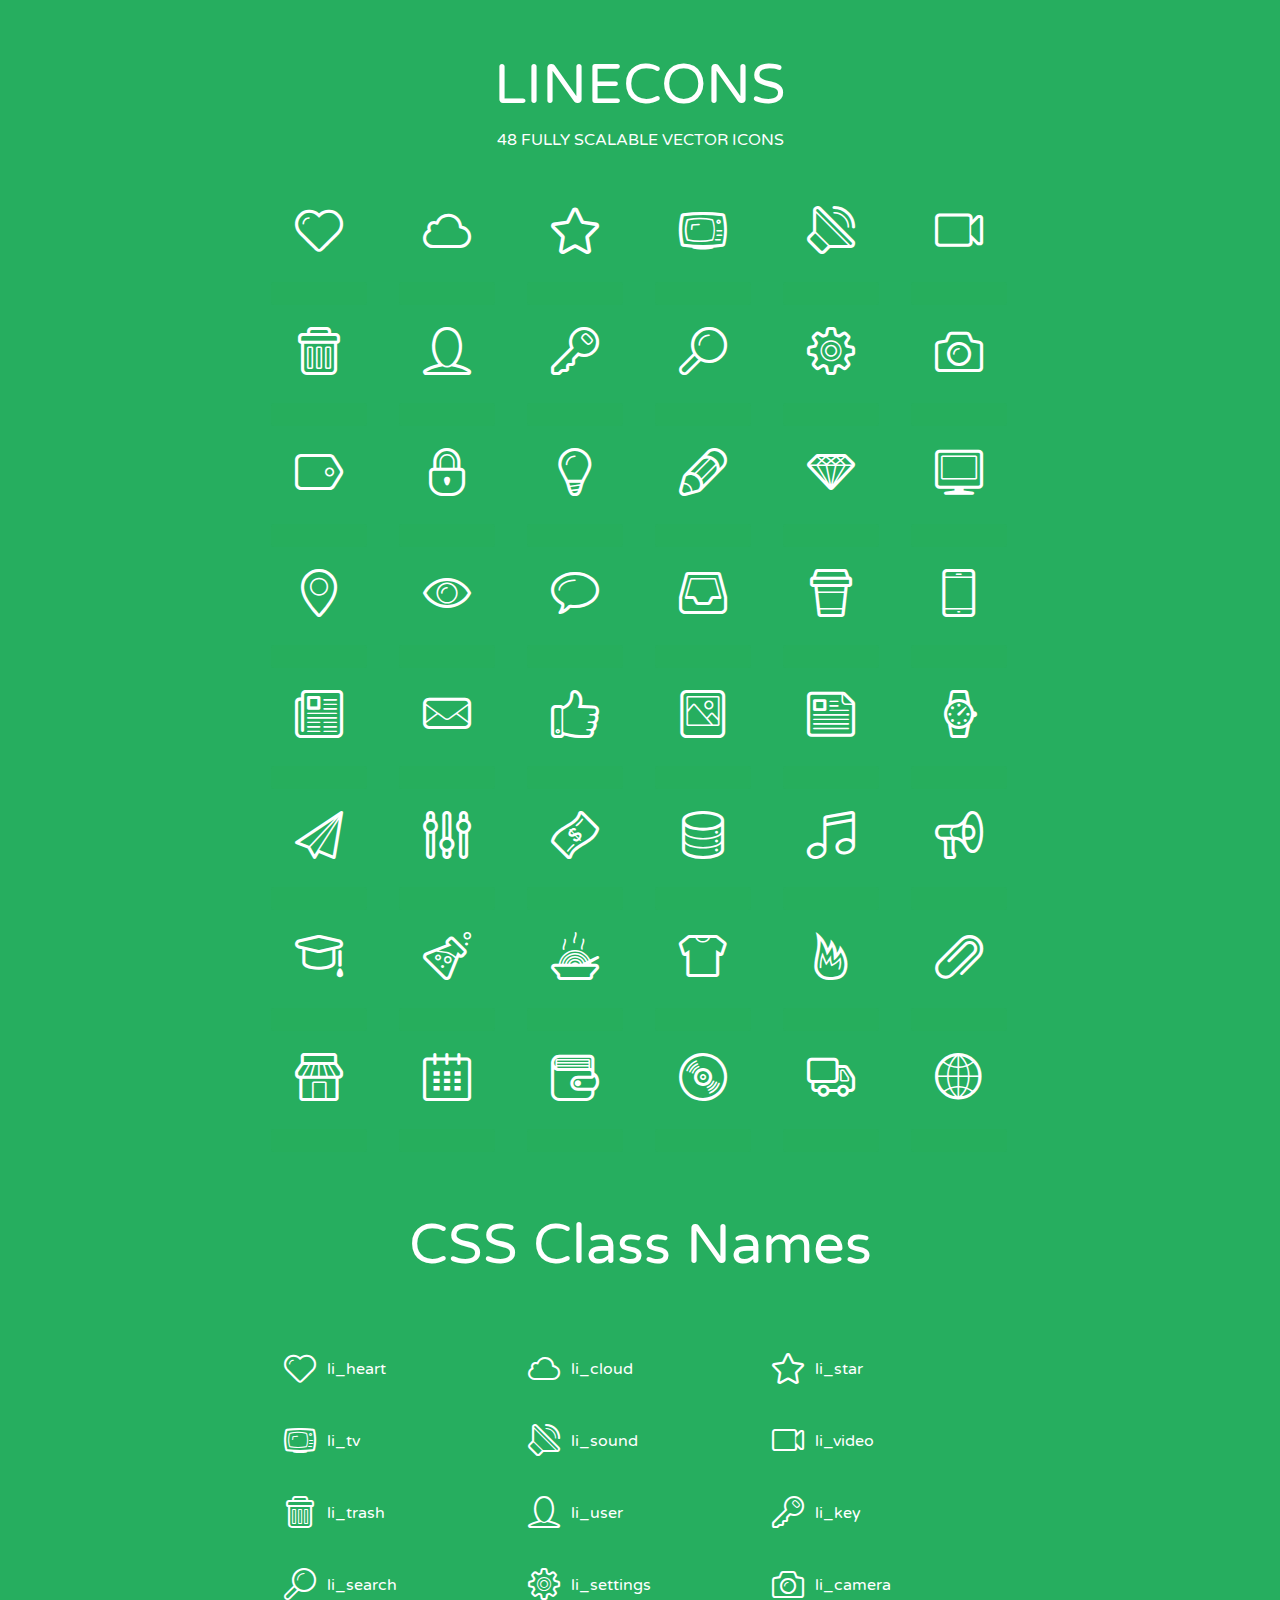
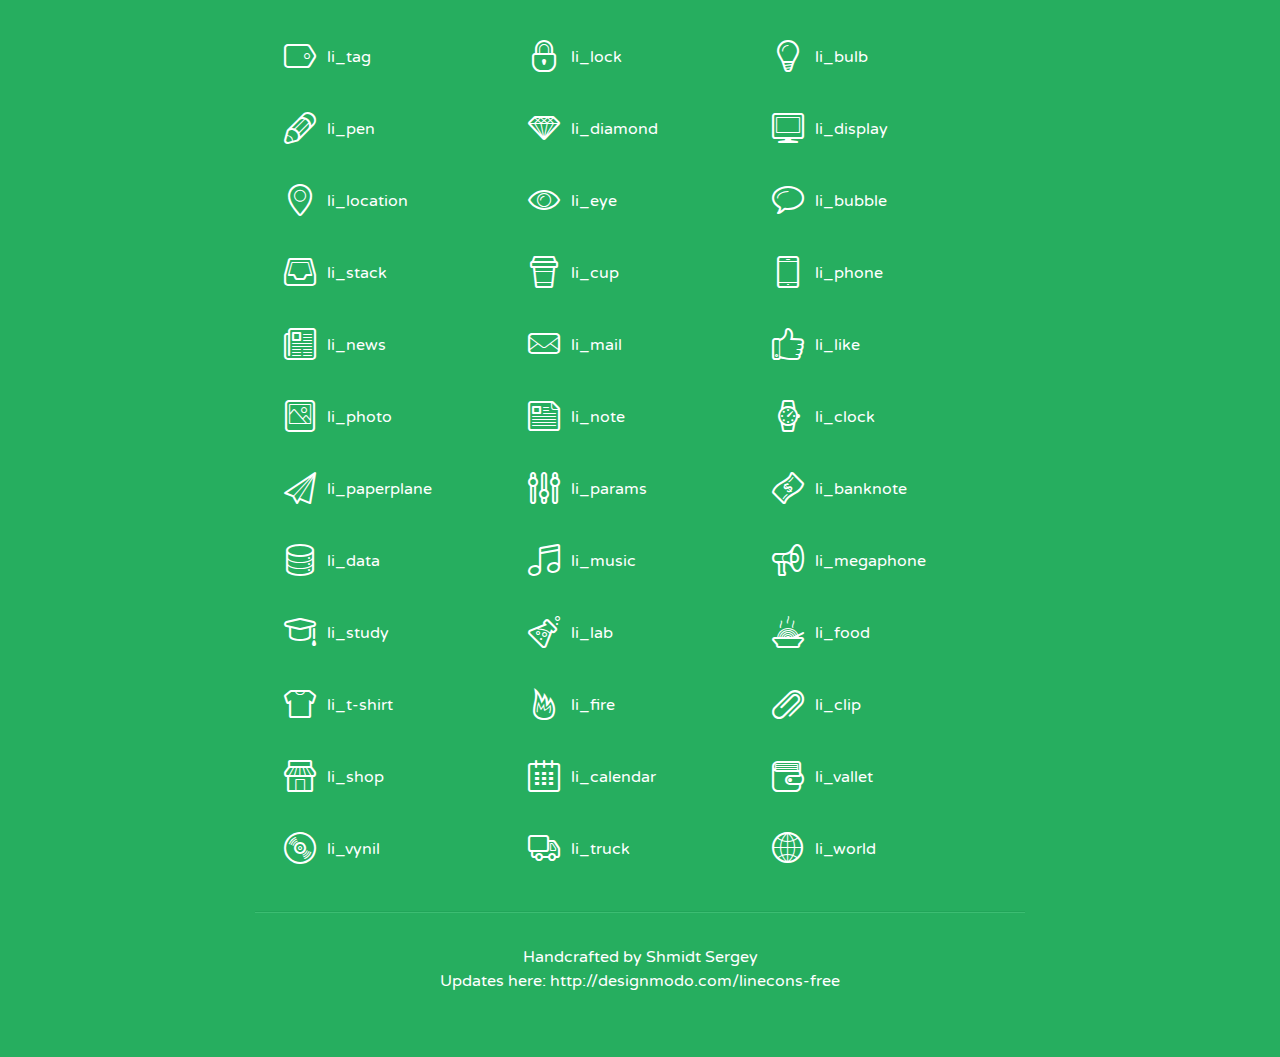
<file: swtransito/swtransito/Admin/Theme/assets/lineicons/index.html>
<!doctype html>
<html>
<head>
<title>LINECONS - 48 Fully Scalable Vector Icons</title>
<link rel="stylesheet" href="style.css" />
<link href='http://fonts.googleapis.com/css?family=Varela+Round' rel='stylesheet' type='text/css'>
<!--[if lte IE 7]><script src="lte-ie7.js"></script><![endif]-->

<!-- 

Thanks http://icomoon.io/app/ for amazing service!

-->


<style>
	section, header, footer {display: block;}
	body {
		font-family: 'Varela Round', sans-serif;
		color: #333333;
		line-height: 1.5;
		font-size: 16px;
		background:#26ae5f;
		color:white;
		-moz-text-shadow: 0 1px 1px rgba(0, 0, 0, 0.21);
		-webkit-text-shadow: 0 1px 1px rgba(0, 0, 0, 0.21);
	}
	* {
		-moz-box-sizing: border-box;
		-webkit-box-sizing: border-box;
		box-sizing: border-box;
		margin: 0;
		padding: 0;
	}
	.glyph {
		float: left;
		text-align: center;
		padding: .5em;
		margin: 0 .5em;
		width: 7em;
		border-radius: .375em;
		top:0;
		position:relative;
		-webkit-transition:0.2s ease-in;
		-o-transition:0.2s ease-in;
		-moz-transition:0.2s ease-in;
		-ie-transition:0.2s ease-in;
		transition:0.2s ease-in;
	}
	.glyph input {
		width: 100%;
		text-align: center;
		font-family: consolas, monospace;
		border-radius:3px;
		border:none;
		padding:4px;
		background:#26AE5C;
		color:#26AE5C;
		-webkit-transition:0.2s ease-in;
		-o-transition:0.2s ease-in;
		-moz-transition:0.2s ease-in;
		-ie-transition:0.2s ease-in;
		transition:0.2s ease-in;
	}
	.glyph:hover input {
		background:#26ae5f;
		padding:4px;
		color:#ffffff;
	}
	.glyph:hover {
		-webkit-transition: all 0.5s ease-out;
		background:#222821;
		color:#fff;
		text-shadow: none;
		-moz-text-shadow: none;
		-webkit-text-shadow: none;
		top:-5px;
		position:relative;
	}
	.glyph input, .mtm {
		margin-top: .75em;
	}
	.w-main {
		width: 770px;
		text-align:center;
	}
	.centered {
		margin-left: auto;
		margin-right: auto;
	}
	.fs1 {
		font-size: 3em;
	}
	header {
		margin: 2em 0;
		padding-bottom: .5em;
	}
	header h1 {
		font-size: 3.5em;
		font-weight: normal;
	}
	.clearfix:before, .clearfix:after { content: ""; display: table; }
	.clearfix:after, .clear { clear: both; }
	footer {
		margin: 2em 0;
		padding: 2em 0;
		border-top: 1px solid rgb(60, 189, 114);
		box-shadow: 0 -1px rgb(33, 165, 89);
	}
	a, a:visited {
		color: #ffffff; text-decoration:none;
	}
	a:hover, a:focus {color: #222821; text-decoration:none;}
	.box1 {
		display: inline-block;
		width: 14em;
		padding: .25em .5em;
		margin: .5em 1em .5em 0;
		text-align:left;
		
	}
	.box1 span { 
		font-size:2em;
		position: relative;
		top: 0.25em;
		margin-right: 0.1em;
	}
</style>
</head>
<body>
	<div class="w-main centered">
	<section class="mtm clearfix" id="glyphs">
	<header>
		<h1>LINECONS</h1>
		<p>48 FULLY SCALABLE VECTOR ICONS</p>
	</header>
	<div class="glyph">
		<div class="fs1" aria-hidden="true" data-icon="&#xe000;"></div>
		<input type="text" readonly="readonly" value="&amp;#xe000;" />
	</div>
	<div class="glyph">
		<div class="fs1" aria-hidden="true" data-icon="&#xe001;"></div>
		<input type="text" readonly="readonly" value="&amp;#xe001;" />
	</div>
	<div class="glyph">
		<div class="fs1" aria-hidden="true" data-icon="&#xe002;"></div>
		<input type="text" readonly="readonly" value="&amp;#xe002;" />
	</div>
	<div class="glyph">
		<div class="fs1" aria-hidden="true" data-icon="&#xe003;"></div>
		<input type="text" readonly="readonly" value="&amp;#xe003;" />
	</div>
	<div class="glyph">
		<div class="fs1" aria-hidden="true" data-icon="&#xe004;"></div>
		<input type="text" readonly="readonly" value="&amp;#xe004;" />
	</div>
	<div class="glyph">
		<div class="fs1" aria-hidden="true" data-icon="&#xe005;"></div>
		<input type="text" readonly="readonly" value="&amp;#xe005;" />
	</div>
	<div class="glyph">
		<div class="fs1" aria-hidden="true" data-icon="&#xe006;"></div>
		<input type="text" readonly="readonly" value="&amp;#xe006;" />
	</div>
	<div class="glyph">
		<div class="fs1" aria-hidden="true" data-icon="&#xe007;"></div>
		<input type="text" readonly="readonly" value="&amp;#xe007;" />
	</div>
	<div class="glyph">
		<div class="fs1" aria-hidden="true" data-icon="&#xe008;"></div>
		<input type="text" readonly="readonly" value="&amp;#xe008;" />
	</div>
	<div class="glyph">
		<div class="fs1" aria-hidden="true" data-icon="&#xe009;"></div>
		<input type="text" readonly="readonly" value="&amp;#xe009;" />
	</div>
	<div class="glyph">
		<div class="fs1" aria-hidden="true" data-icon="&#xe00a;"></div>
		<input type="text" readonly="readonly" value="&amp;#xe00a;" />
	</div>
	<div class="glyph">
		<div class="fs1" aria-hidden="true" data-icon="&#xe00b;"></div>
		<input type="text" readonly="readonly" value="&amp;#xe00b;" />
	</div>
	<div class="glyph">
		<div class="fs1" aria-hidden="true" data-icon="&#xe00c;"></div>
		<input type="text" readonly="readonly" value="&amp;#xe00c;" />
	</div>
	<div class="glyph">
		<div class="fs1" aria-hidden="true" data-icon="&#xe00d;"></div>
		<input type="text" readonly="readonly" value="&amp;#xe00d;" />
	</div>
	<div class="glyph">
		<div class="fs1" aria-hidden="true" data-icon="&#xe00e;"></div>
		<input type="text" readonly="readonly" value="&amp;#xe00e;" />
	</div>
	<div class="glyph">
		<div class="fs1" aria-hidden="true" data-icon="&#xe00f;"></div>
		<input type="text" readonly="readonly" value="&amp;#xe00f;" />
	</div>
	<div class="glyph">
		<div class="fs1" aria-hidden="true" data-icon="&#xe010;"></div>
		<input type="text" readonly="readonly" value="&amp;#xe010;" />
	</div>
	<div class="glyph">
		<div class="fs1" aria-hidden="true" data-icon="&#xe011;"></div>
		<input type="text" readonly="readonly" value="&amp;#xe011;" />
	</div>
	<div class="glyph">
		<div class="fs1" aria-hidden="true" data-icon="&#xe012;"></div>
		<input type="text" readonly="readonly" value="&amp;#xe012;" />
	</div>
	<div class="glyph">
		<div class="fs1" aria-hidden="true" data-icon="&#xe013;"></div>
		<input type="text" readonly="readonly" value="&amp;#xe013;" />
	</div>
	<div class="glyph">
		<div class="fs1" aria-hidden="true" data-icon="&#xe014;"></div>
		<input type="text" readonly="readonly" value="&amp;#xe014;" />
	</div>
	<div class="glyph">
		<div class="fs1" aria-hidden="true" data-icon="&#xe015;"></div>
		<input type="text" readonly="readonly" value="&amp;#xe015;" />
	</div>
	<div class="glyph">
		<div class="fs1" aria-hidden="true" data-icon="&#xe016;"></div>
		<input type="text" readonly="readonly" value="&amp;#xe016;" />
	</div>
	<div class="glyph">
		<div class="fs1" aria-hidden="true" data-icon="&#xe017;"></div>
		<input type="text" readonly="readonly" value="&amp;#xe017;" />
	</div>
	<div class="glyph">
		<div class="fs1" aria-hidden="true" data-icon="&#xe018;"></div>
		<input type="text" readonly="readonly" value="&amp;#xe018;" />
	</div>
	<div class="glyph">
		<div class="fs1" aria-hidden="true" data-icon="&#xe019;"></div>
		<input type="text" readonly="readonly" value="&amp;#xe019;" />
	</div>
	<div class="glyph">
		<div class="fs1" aria-hidden="true" data-icon="&#xe01a;"></div>
		<input type="text" readonly="readonly" value="&amp;#xe01a;" />
	</div>
	<div class="glyph">
		<div class="fs1" aria-hidden="true" data-icon="&#xe01b;"></div>
		<input type="text" readonly="readonly" value="&amp;#xe01b;" />
	</div>
	<div class="glyph">
		<div class="fs1" aria-hidden="true" data-icon="&#xe01c;"></div>
		<input type="text" readonly="readonly" value="&amp;#xe01c;" />
	</div>
	<div class="glyph">
		<div class="fs1" aria-hidden="true" data-icon="&#xe01d;"></div>
		<input type="text" readonly="readonly" value="&amp;#xe01d;" />
	</div>
	<div class="glyph">
		<div class="fs1" aria-hidden="true" data-icon="&#xe01e;"></div>
		<input type="text" readonly="readonly" value="&amp;#xe01e;" />
	</div>
	<div class="glyph">
		<div class="fs1" aria-hidden="true" data-icon="&#xe01f;"></div>
		<input type="text" readonly="readonly" value="&amp;#xe01f;" />
	</div>
	<div class="glyph">
		<div class="fs1" aria-hidden="true" data-icon="&#xe020;"></div>
		<input type="text" readonly="readonly" value="&amp;#xe020;" />
	</div>
	<div class="glyph">
		<div class="fs1" aria-hidden="true" data-icon="&#xe021;"></div>
		<input type="text" readonly="readonly" value="&amp;#xe021;" />
	</div>
	<div class="glyph">
		<div class="fs1" aria-hidden="true" data-icon="&#xe022;"></div>
		<input type="text" readonly="readonly" value="&amp;#xe022;" />
	</div>
	<div class="glyph">
		<div class="fs1" aria-hidden="true" data-icon="&#xe023;"></div>
		<input type="text" readonly="readonly" value="&amp;#xe023;" />
	</div>
	<div class="glyph">
		<div class="fs1" aria-hidden="true" data-icon="&#xe024;"></div>
		<input type="text" readonly="readonly" value="&amp;#xe024;" />
	</div>
	<div class="glyph">
		<div class="fs1" aria-hidden="true" data-icon="&#xe025;"></div>
		<input type="text" readonly="readonly" value="&amp;#xe025;" />
	</div>
	<div class="glyph">
		<div class="fs1" aria-hidden="true" data-icon="&#xe026;"></div>
		<input type="text" readonly="readonly" value="&amp;#xe026;" />
	</div>
	<div class="glyph">
		<div class="fs1" aria-hidden="true" data-icon="&#xe027;"></div>
		<input type="text" readonly="readonly" value="&amp;#xe027;" />
	</div>
	<div class="glyph">
		<div class="fs1" aria-hidden="true" data-icon="&#xe028;"></div>
		<input type="text" readonly="readonly" value="&amp;#xe028;" />
	</div>
	<div class="glyph">
		<div class="fs1" aria-hidden="true" data-icon="&#xe029;"></div>
		<input type="text" readonly="readonly" value="&amp;#xe029;" />
	</div>
	<div class="glyph">
		<div class="fs1" aria-hidden="true" data-icon="&#xe02a;"></div>
		<input type="text" readonly="readonly" value="&amp;#xe02a;" />
	</div>
	<div class="glyph">
		<div class="fs1" aria-hidden="true" data-icon="&#xe02b;"></div>
		<input type="text" readonly="readonly" value="&amp;#xe02b;" />
	</div>
	<div class="glyph">
		<div class="fs1" aria-hidden="true" data-icon="&#xe02c;"></div>
		<input type="text" readonly="readonly" value="&amp;#xe02c;" />
	</div>
	<div class="glyph">
		<div class="fs1" aria-hidden="true" data-icon="&#xe02d;"></div>
		<input type="text" readonly="readonly" value="&amp;#xe02d;" />
	</div>
	<div class="glyph">
		<div class="fs1" aria-hidden="true" data-icon="&#xe02e;"></div>
		<input type="text" readonly="readonly" value="&amp;#xe02e;" />
	</div>
	<div class="glyph">
		<div class="fs1" aria-hidden="true" data-icon="&#xe02f;"></div>
		<input type="text" readonly="readonly" value="&amp;#xe02f;" />
	</div>
	</section>
	<div class="clear"></div>
	<section class="mtm clearfix" id="glyphs">
	<header>
		<h1>CSS Class Names</h1>
	</header>
	<span class="box1">
		<span aria-hidden="true" class="li_heart"></span>
		&nbsp;li_heart
	</span>
	<span class="box1">
		<span aria-hidden="true" class="li_cloud"></span>
		&nbsp;li_cloud
	</span>
	<span class="box1">
		<span aria-hidden="true" class="li_star"></span>
		&nbsp;li_star
	</span>
	<span class="box1">
		<span aria-hidden="true" class="li_tv"></span>
		&nbsp;li_tv
	</span>
	<span class="box1">
		<span aria-hidden="true" class="li_sound"></span>
		&nbsp;li_sound
	</span>
	<span class="box1">
		<span aria-hidden="true" class="li_video"></span>
		&nbsp;li_video
	</span>
	<span class="box1">
		<span aria-hidden="true" class="li_trash"></span>
		&nbsp;li_trash
	</span>
	<span class="box1">
		<span aria-hidden="true" class="li_user"></span>
		&nbsp;li_user
	</span>
	<span class="box1">
		<span aria-hidden="true" class="li_key"></span>
		&nbsp;li_key
	</span>
	<span class="box1">
		<span aria-hidden="true" class="li_search"></span>
		&nbsp;li_search
	</span>
	<span class="box1">
		<span aria-hidden="true" class="li_settings"></span>
		&nbsp;li_settings
	</span>
	<span class="box1">
		<span aria-hidden="true" class="li_camera"></span>
		&nbsp;li_camera
	</span>
	<span class="box1">
		<span aria-hidden="true" class="li_tag"></span>
		&nbsp;li_tag
	</span>
	<span class="box1">
		<span aria-hidden="true" class="li_lock"></span>
		&nbsp;li_lock
	</span>
	<span class="box1">
		<span aria-hidden="true" class="li_bulb"></span>
		&nbsp;li_bulb
	</span>
	<span class="box1">
		<span aria-hidden="true" class="li_pen"></span>
		&nbsp;li_pen
	</span>
	<span class="box1">
		<span aria-hidden="true" class="li_diamond"></span>
		&nbsp;li_diamond
	</span>
	<span class="box1">
		<span aria-hidden="true" class="li_display"></span>
		&nbsp;li_display
	</span>
	<span class="box1">
		<span aria-hidden="true" class="li_location"></span>
		&nbsp;li_location
	</span>
	<span class="box1">
		<span aria-hidden="true" class="li_eye"></span>
		&nbsp;li_eye
	</span>
	<span class="box1">
		<span aria-hidden="true" class="li_bubble"></span>
		&nbsp;li_bubble
	</span>
	<span class="box1">
		<span aria-hidden="true" class="li_stack"></span>
		&nbsp;li_stack
	</span>
	<span class="box1">
		<span aria-hidden="true" class="li_cup"></span>
		&nbsp;li_cup
	</span>
	<span class="box1">
		<span aria-hidden="true" class="li_phone"></span>
		&nbsp;li_phone
	</span>
	<span class="box1">
		<span aria-hidden="true" class="li_news"></span>
		&nbsp;li_news
	</span>
	<span class="box1">
		<span aria-hidden="true" class="li_mail"></span>
		&nbsp;li_mail
	</span>
	<span class="box1">
		<span aria-hidden="true" class="li_like"></span>
		&nbsp;li_like
	</span>
	<span class="box1">
		<span aria-hidden="true" class="li_photo"></span>
		&nbsp;li_photo
	</span>
	<span class="box1">
		<span aria-hidden="true" class="li_note"></span>
		&nbsp;li_note
	</span>
	<span class="box1">
		<span aria-hidden="true" class="li_clock"></span>
		&nbsp;li_clock
	</span>
	<span class="box1">
		<span aria-hidden="true" class="li_paperplane"></span>
		&nbsp;li_paperplane
	</span>
	<span class="box1">
		<span aria-hidden="true" class="li_params"></span>
		&nbsp;li_params
	</span>
	<span class="box1">
		<span aria-hidden="true" class="li_banknote"></span>
		&nbsp;li_banknote
	</span>
	<span class="box1">
		<span aria-hidden="true" class="li_data"></span>
		&nbsp;li_data
	</span>
	<span class="box1">
		<span aria-hidden="true" class="li_music"></span>
		&nbsp;li_music
	</span>
	<span class="box1">
		<span aria-hidden="true" class="li_megaphone"></span>
		&nbsp;li_megaphone
	</span>
	<span class="box1">
		<span aria-hidden="true" class="li_study"></span>
		&nbsp;li_study
	</span>
	<span class="box1">
		<span aria-hidden="true" class="li_lab"></span>
		&nbsp;li_lab
	</span>
	<span class="box1">
		<span aria-hidden="true" class="li_food"></span>
		&nbsp;li_food
	</span>
	<span class="box1">
		<span aria-hidden="true" class="li_t-shirt"></span>
		&nbsp;li_t-shirt
	</span>
	<span class="box1">
		<span aria-hidden="true" class="li_fire"></span>
		&nbsp;li_fire
	</span>
	<span class="box1">
		<span aria-hidden="true" class="li_clip"></span>
		&nbsp;li_clip
	</span>
	<span class="box1">
		<span aria-hidden="true" class="li_shop"></span>
		&nbsp;li_shop
	</span>
	<span class="box1">
		<span aria-hidden="true" class="li_calendar"></span>
		&nbsp;li_calendar
	</span>
	<span class="box1">
		<span aria-hidden="true" class="li_vallet"></span>
		&nbsp;li_vallet
	</span>
	<span class="box1">
		<span aria-hidden="true" class="li_vynil"></span>
		&nbsp;li_vynil
	</span>
	<span class="box1">
		<span aria-hidden="true" class="li_truck"></span>
		&nbsp;li_truck
	</span>
	<span class="box1">
		<span aria-hidden="true" class="li_world"></span>
		&nbsp;li_world
	</span>
	</section>
	<footer>
		<p>Handcrafted by <a href="http://shmidt.in">Shmidt Sergey</a></p>
		<p>Updates here: <a href="http://designmodo.com/linecons-free">http://designmodo.com/linecons-free</a></p>
	</footer>
	</div>
	<script>
	document.getElementById("glyphs").addEventListener("click", function(e) {
		var target = e.target;
		if (target.tagName === "INPUT") {
			target.select();
		}
	});
	</script>
</body>
</html>
</file>
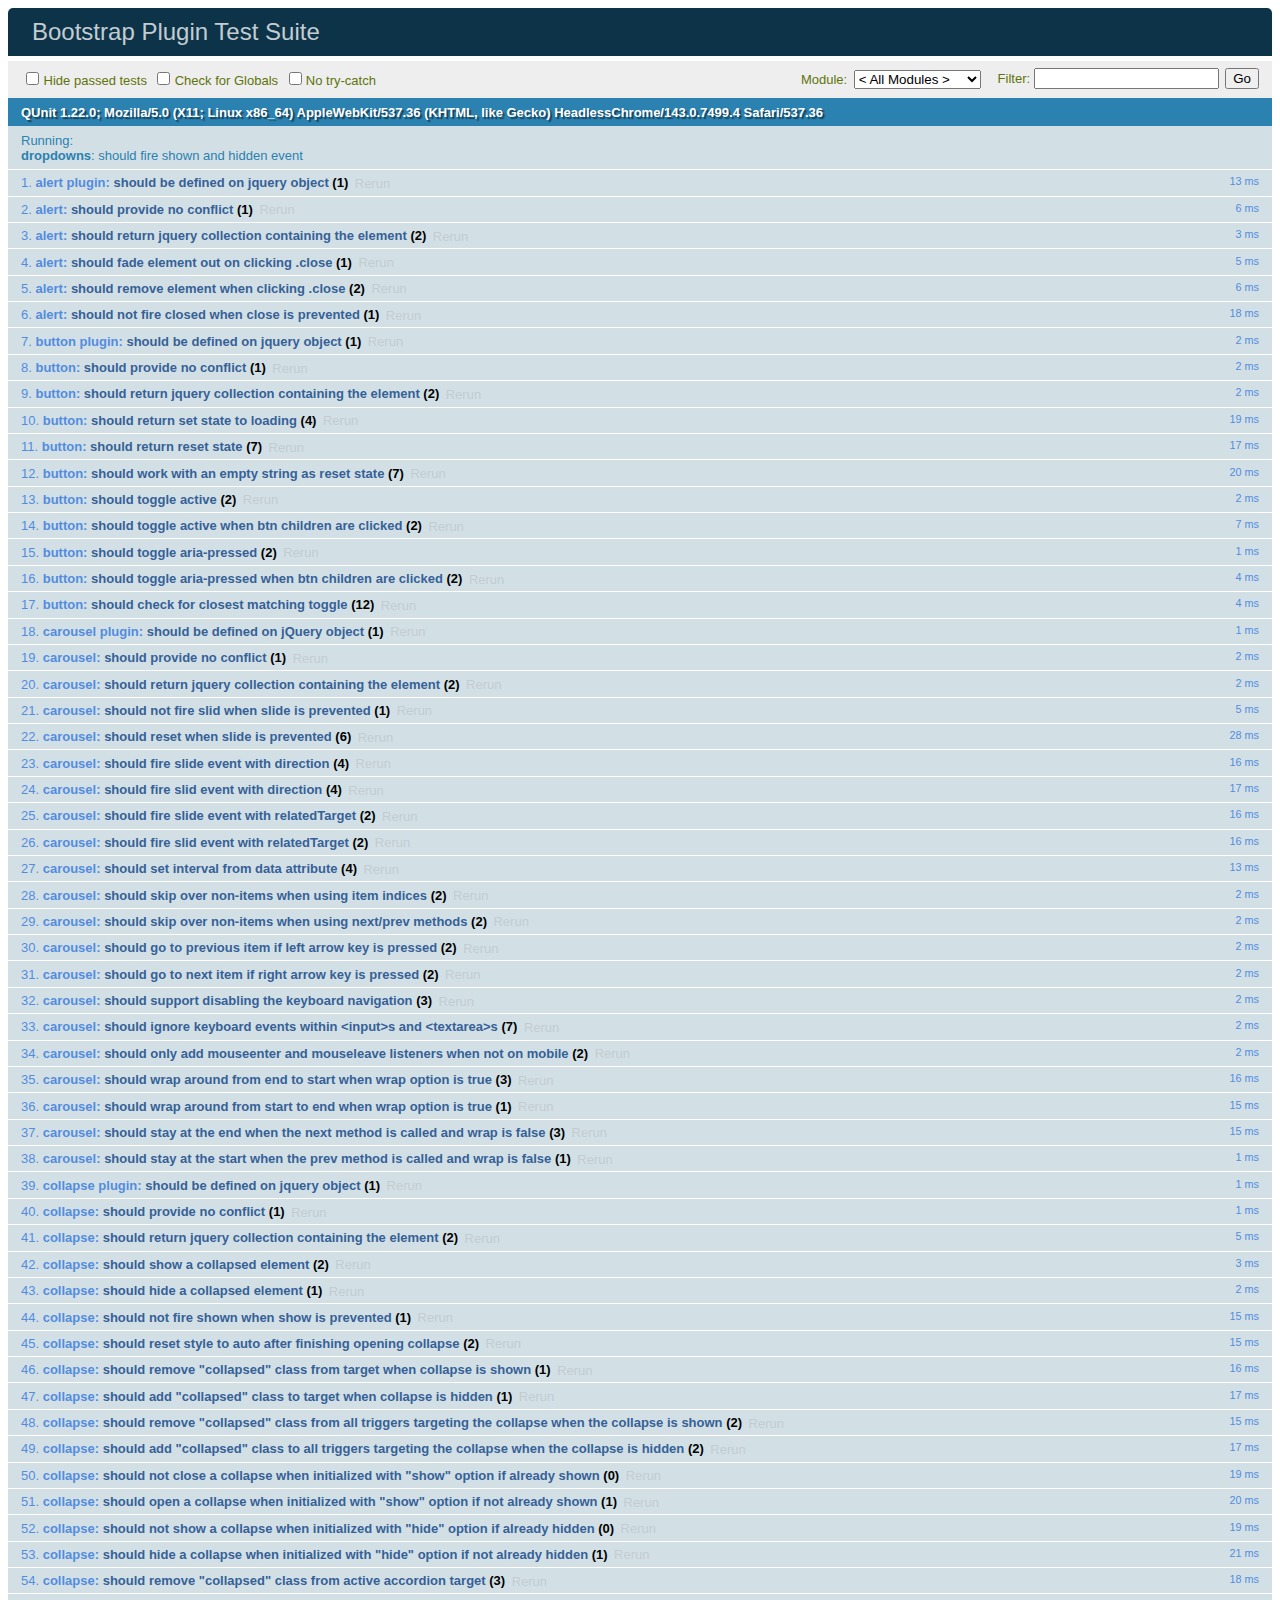
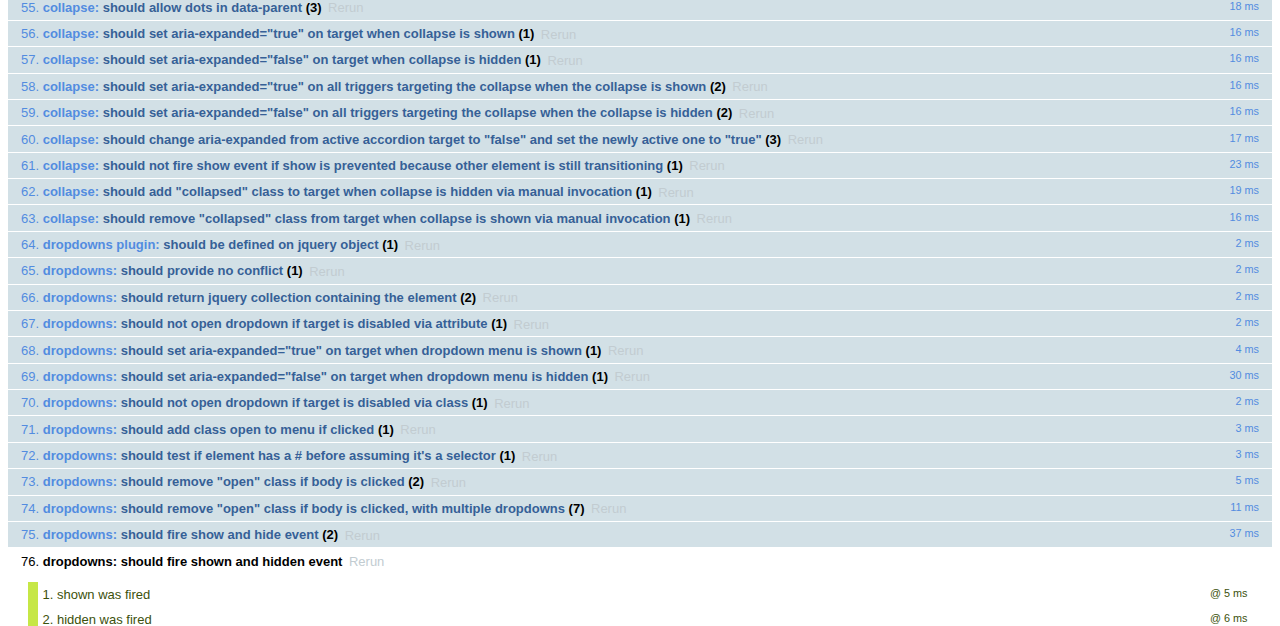
<file: swtransito/swtransito/carousel/bootstrap/js/tests/index.html>
<!DOCTYPE html>
<html>
  <head>
    <meta charset="utf-8">
    <title>Bootstrap Plugin Test Suite</title>
    <meta name="viewport" content="width=device-width, initial-scale=1">

    <!-- jQuery -->
    <script src="vendor/jquery.min.js"></script>
    <script>
      // Disable jQuery event aliases to ensure we don't accidentally use any of them
      (function () {
        var eventAliases = [
          'blur',
          'focus',
          'focusin',
          'focusout',
          'load',
          'resize',
          'scroll',
          'unload',
          'click',
          'dblclick',
          'mousedown',
          'mouseup',
          'mousemove',
          'mouseover',
          'mouseout',
          'mouseenter',
          'mouseleave',
          'change',
          'select',
          'submit',
          'keydown',
          'keypress',
          'keyup',
          'error',
          'contextmenu',
          'hover',
          'bind',
          'unbind',
          'delegate',
          'undelegate'
        ]
        for (var i = 0; i < eventAliases.length; i++) {
          var eventAlias = eventAliases[i]
          $.fn[eventAlias] = function () {
            throw new Error('Using the ".' + eventAlias + '()" method is not allowed, so that Bootstrap can be compatible with custom jQuery builds which exclude the "event aliases" module that defines said method. See https://github.com/twbs/bootstrap/blob/master/CONTRIBUTING.md#js')
          }
        }
      })()
    </script>

    <!-- QUnit -->
    <link rel="stylesheet" href="vendor/qunit.css" media="screen">
    <script src="vendor/qunit.js"></script>
    <script>
      // See https://github.com/axemclion/grunt-saucelabs#test-result-details-with-qunit
      var log = []
      // Require assert.expect in each test
      QUnit.config.requireExpects = true
      QUnit.done(function (testResults) {
        var tests = []
        for (var i = 0, len = log.length; i < len; i++) {
          var details = log[i]
          tests.push({
            name: details.name,
            result: details.result,
            expected: details.expected,
            actual: details.actual,
            source: details.source
          })
        }
        testResults.tests = tests

        window.global_test_results = testResults
      })

      QUnit.testStart(function (testDetails) {
        $(window).scrollTop(0)
        QUnit.log(function (details) {
          if (!details.result) {
            details.name = testDetails.name
            log.push(details)
          }
        })
      })

      // Cleanup
      QUnit.testDone(function () {
        $('#qunit-fixture').empty()
        $('#modal-test, .modal-backdrop').remove()
      })

      // Display fixture on-screen on iOS to avoid false positives
      if (/iPhone|iPad|iPod/.test(navigator.userAgent)) {
        QUnit.begin(function() {
          $('#qunit-fixture').css({ top: 0, left: 0 })
        })

        QUnit.done(function () {
          $('#qunit-fixture').css({ top: '', left: '' })
        })
      }

      // Disable deprecated global QUnit method aliases in preparation for QUnit v2
      (function () {
        var methodNames = [
          'async',
          'asyncTest',
          'deepEqual',
          'equal',
          'expect',
          'module',
          'notDeepEqual',
          'notEqual',
          'notPropEqual',
          'notStrictEqual',
          'ok',
          'propEqual',
          'push',
          'start',
          'stop',
          'strictEqual',
          'test',
          'throws'
        ];
        for (var i = 0; i < methodNames.length; i++) {
          var methodName = methodNames[i];
          window[methodName] = undefined;
        }
      })();
    </script>

    <!-- Plugin sources -->
    <script>$.support.transition = false</script>
    <script src="../../js/alert.js"></script>
    <script src="../../js/button.js"></script>
    <script src="../../js/carousel.js"></script>
    <script src="../../js/collapse.js"></script>
    <script src="../../js/dropdown.js"></script>
    <script src="../../js/modal.js"></script>
    <script src="../../js/scrollspy.js"></script>
    <script src="../../js/tab.js"></script>
    <script src="../../js/tooltip.js"></script>
    <script src="../../js/popover.js"></script>
    <script src="../../js/affix.js"></script>

    <!-- Unit tests -->
    <script src="unit/alert.js"></script>
    <script src="unit/button.js"></script>
    <script src="unit/carousel.js"></script>
    <script src="unit/collapse.js"></script>
    <script src="unit/dropdown.js"></script>
    <script src="unit/modal.js"></script>
    <script src="unit/scrollspy.js"></script>
    <script src="unit/tab.js"></script>
    <script src="unit/tooltip.js"></script>
    <script src="unit/popover.js"></script>
    <script src="unit/affix.js"></script>

  </head>
  <body>
    <div id="qunit-container">
      <div id="qunit"></div>
      <div id="qunit-fixture"></div>
    </div>
  </body>
</html>
</file>
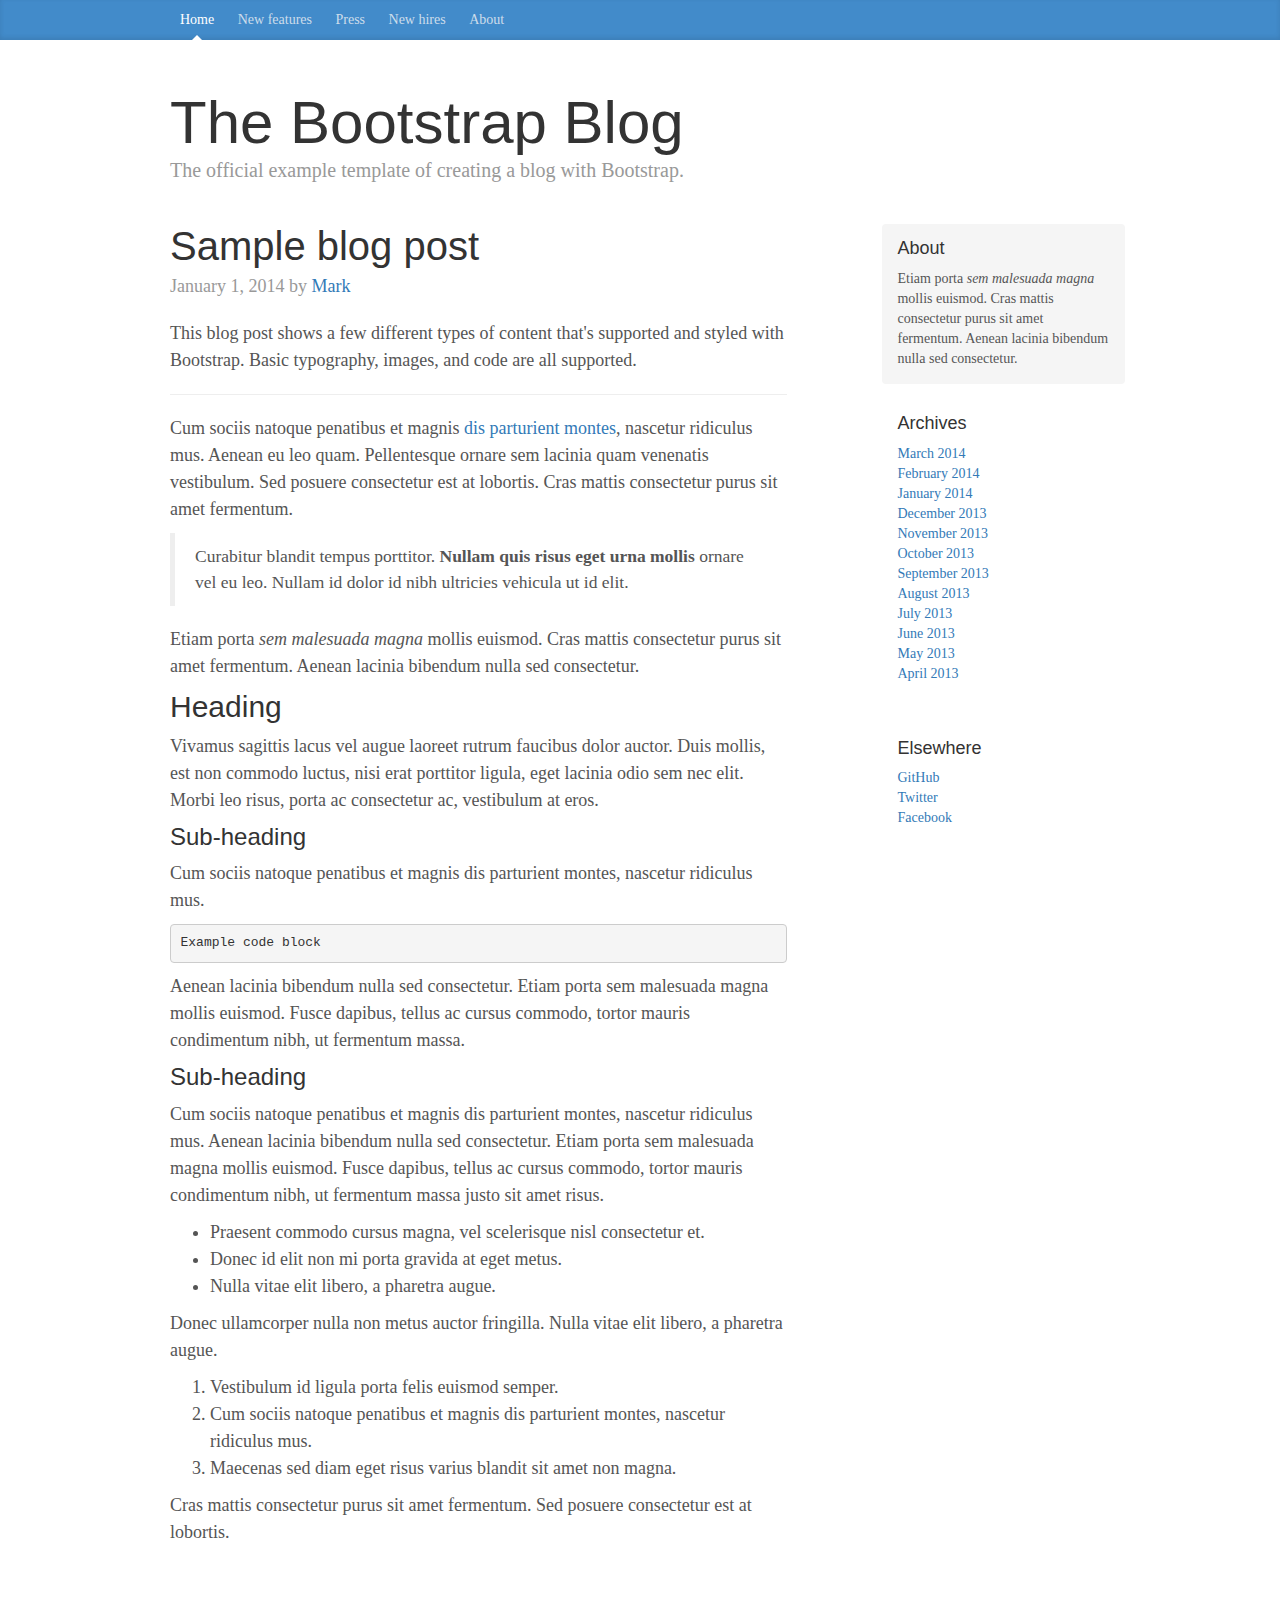
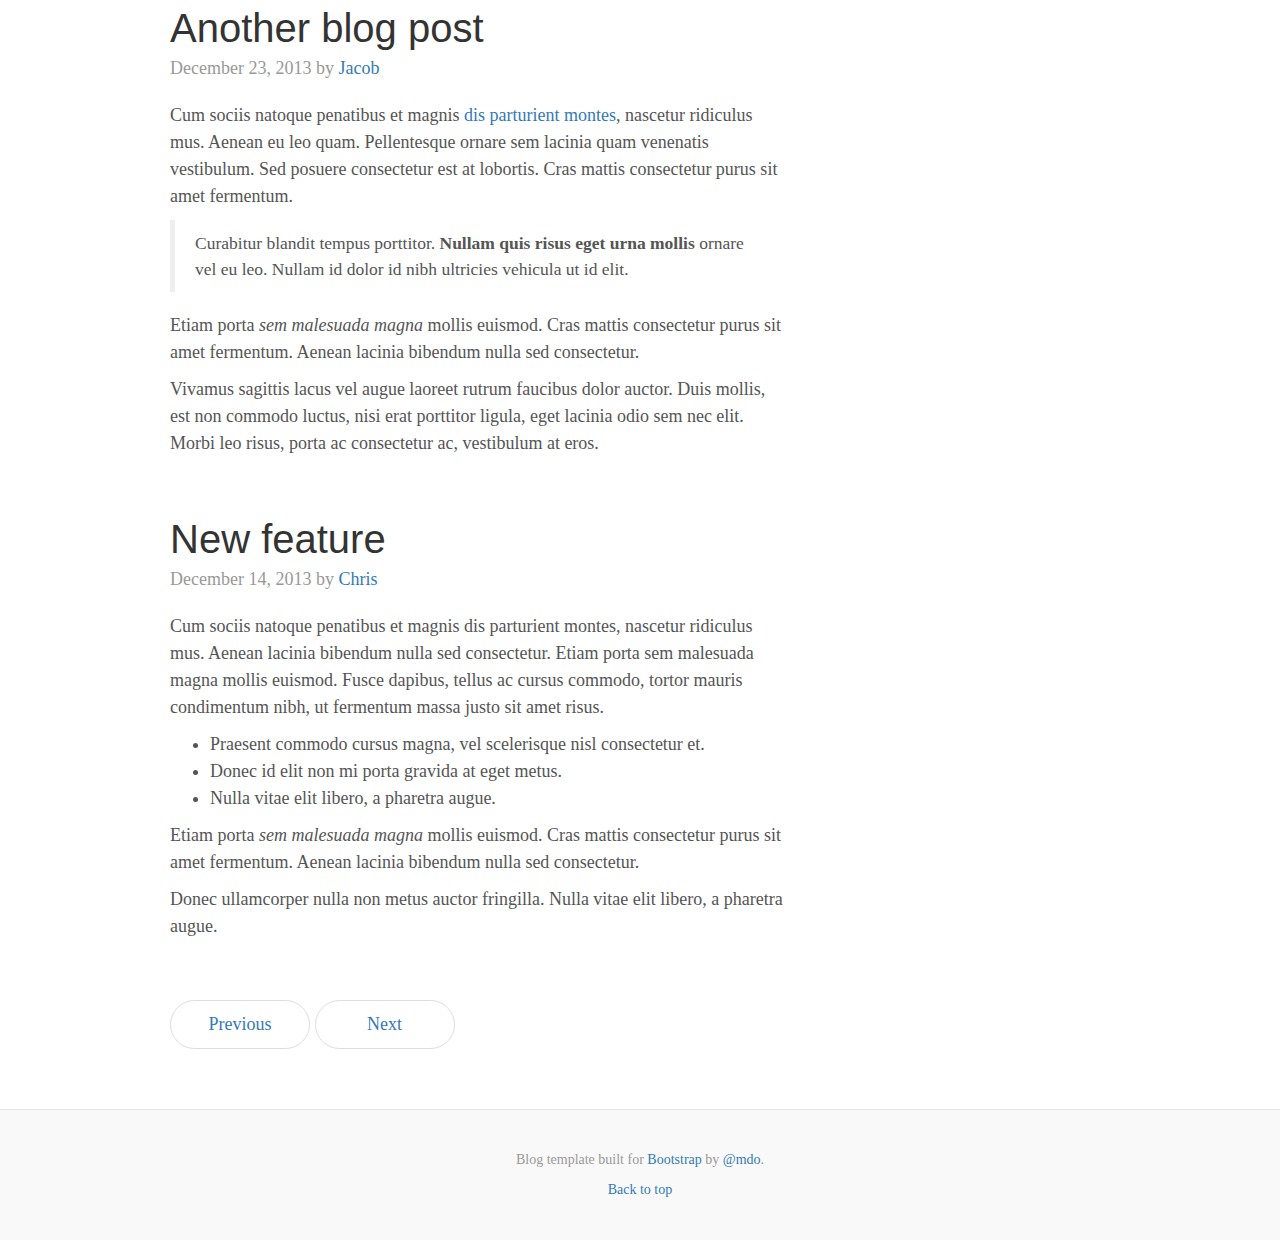
<file: swtransito/swtransito/carousel/bootstrap/docs/examples/blog/index.html>
<!DOCTYPE html>
<html lang="en">
  <head>
    <meta charset="utf-8">
    <meta http-equiv="X-UA-Compatible" content="IE=edge">
    <meta name="viewport" content="width=device-width, initial-scale=1">
    <!-- The above 3 meta tags *must* come first in the head; any other head content must come *after* these tags -->
    <meta name="description" content="">
    <meta name="author" content="">
    <link rel="icon" href="../../favicon.ico">

    <title>Blog Template for Bootstrap</title>

    <!-- Bootstrap core CSS -->
    <link href="../../dist/css/bootstrap.min.css" rel="stylesheet">

    <!-- IE10 viewport hack for Surface/desktop Windows 8 bug -->
    <link href="../../assets/css/ie10-viewport-bug-workaround.css" rel="stylesheet">

    <!-- Custom styles for this template -->
    <link href="blog.css" rel="stylesheet">

    <!-- Just for debugging purposes. Don't actually copy these 2 lines! -->
    <!--[if lt IE 9]><script src="../../assets/js/ie8-responsive-file-warning.js"></script><![endif]-->
    <script src="../../assets/js/ie-emulation-modes-warning.js"></script>

    <!-- HTML5 shim and Respond.js for IE8 support of HTML5 elements and media queries -->
    <!--[if lt IE 9]>
      <script src="https://oss.maxcdn.com/html5shiv/3.7.3/html5shiv.min.js"></script>
      <script src="https://oss.maxcdn.com/respond/1.4.2/respond.min.js"></script>
    <![endif]-->
  </head>

  <body>

    <div class="blog-masthead">
      <div class="container">
        <nav class="blog-nav">
          <a class="blog-nav-item active" href="#">Home</a>
          <a class="blog-nav-item" href="#">New features</a>
          <a class="blog-nav-item" href="#">Press</a>
          <a class="blog-nav-item" href="#">New hires</a>
          <a class="blog-nav-item" href="#">About</a>
        </nav>
      </div>
    </div>

    <div class="container">

      <div class="blog-header">
        <h1 class="blog-title">The Bootstrap Blog</h1>
        <p class="lead blog-description">The official example template of creating a blog with Bootstrap.</p>
      </div>

      <div class="row">

        <div class="col-sm-8 blog-main">

          <div class="blog-post">
            <h2 class="blog-post-title">Sample blog post</h2>
            <p class="blog-post-meta">January 1, 2014 by <a href="#">Mark</a></p>

            <p>This blog post shows a few different types of content that's supported and styled with Bootstrap. Basic typography, images, and code are all supported.</p>
            <hr>
            <p>Cum sociis natoque penatibus et magnis <a href="#">dis parturient montes</a>, nascetur ridiculus mus. Aenean eu leo quam. Pellentesque ornare sem lacinia quam venenatis vestibulum. Sed posuere consectetur est at lobortis. Cras mattis consectetur purus sit amet fermentum.</p>
            <blockquote>
              <p>Curabitur blandit tempus porttitor. <strong>Nullam quis risus eget urna mollis</strong> ornare vel eu leo. Nullam id dolor id nibh ultricies vehicula ut id elit.</p>
            </blockquote>
            <p>Etiam porta <em>sem malesuada magna</em> mollis euismod. Cras mattis consectetur purus sit amet fermentum. Aenean lacinia bibendum nulla sed consectetur.</p>
            <h2>Heading</h2>
            <p>Vivamus sagittis lacus vel augue laoreet rutrum faucibus dolor auctor. Duis mollis, est non commodo luctus, nisi erat porttitor ligula, eget lacinia odio sem nec elit. Morbi leo risus, porta ac consectetur ac, vestibulum at eros.</p>
            <h3>Sub-heading</h3>
            <p>Cum sociis natoque penatibus et magnis dis parturient montes, nascetur ridiculus mus.</p>
            <pre><code>Example code block</code></pre>
            <p>Aenean lacinia bibendum nulla sed consectetur. Etiam porta sem malesuada magna mollis euismod. Fusce dapibus, tellus ac cursus commodo, tortor mauris condimentum nibh, ut fermentum massa.</p>
            <h3>Sub-heading</h3>
            <p>Cum sociis natoque penatibus et magnis dis parturient montes, nascetur ridiculus mus. Aenean lacinia bibendum nulla sed consectetur. Etiam porta sem malesuada magna mollis euismod. Fusce dapibus, tellus ac cursus commodo, tortor mauris condimentum nibh, ut fermentum massa justo sit amet risus.</p>
            <ul>
              <li>Praesent commodo cursus magna, vel scelerisque nisl consectetur et.</li>
              <li>Donec id elit non mi porta gravida at eget metus.</li>
              <li>Nulla vitae elit libero, a pharetra augue.</li>
            </ul>
            <p>Donec ullamcorper nulla non metus auctor fringilla. Nulla vitae elit libero, a pharetra augue.</p>
            <ol>
              <li>Vestibulum id ligula porta felis euismod semper.</li>
              <li>Cum sociis natoque penatibus et magnis dis parturient montes, nascetur ridiculus mus.</li>
              <li>Maecenas sed diam eget risus varius blandit sit amet non magna.</li>
            </ol>
            <p>Cras mattis consectetur purus sit amet fermentum. Sed posuere consectetur est at lobortis.</p>
          </div><!-- /.blog-post -->

          <div class="blog-post">
            <h2 class="blog-post-title">Another blog post</h2>
            <p class="blog-post-meta">December 23, 2013 by <a href="#">Jacob</a></p>

            <p>Cum sociis natoque penatibus et magnis <a href="#">dis parturient montes</a>, nascetur ridiculus mus. Aenean eu leo quam. Pellentesque ornare sem lacinia quam venenatis vestibulum. Sed posuere consectetur est at lobortis. Cras mattis consectetur purus sit amet fermentum.</p>
            <blockquote>
              <p>Curabitur blandit tempus porttitor. <strong>Nullam quis risus eget urna mollis</strong> ornare vel eu leo. Nullam id dolor id nibh ultricies vehicula ut id elit.</p>
            </blockquote>
            <p>Etiam porta <em>sem malesuada magna</em> mollis euismod. Cras mattis consectetur purus sit amet fermentum. Aenean lacinia bibendum nulla sed consectetur.</p>
            <p>Vivamus sagittis lacus vel augue laoreet rutrum faucibus dolor auctor. Duis mollis, est non commodo luctus, nisi erat porttitor ligula, eget lacinia odio sem nec elit. Morbi leo risus, porta ac consectetur ac, vestibulum at eros.</p>
          </div><!-- /.blog-post -->

          <div class="blog-post">
            <h2 class="blog-post-title">New feature</h2>
            <p class="blog-post-meta">December 14, 2013 by <a href="#">Chris</a></p>

            <p>Cum sociis natoque penatibus et magnis dis parturient montes, nascetur ridiculus mus. Aenean lacinia bibendum nulla sed consectetur. Etiam porta sem malesuada magna mollis euismod. Fusce dapibus, tellus ac cursus commodo, tortor mauris condimentum nibh, ut fermentum massa justo sit amet risus.</p>
            <ul>
              <li>Praesent commodo cursus magna, vel scelerisque nisl consectetur et.</li>
              <li>Donec id elit non mi porta gravida at eget metus.</li>
              <li>Nulla vitae elit libero, a pharetra augue.</li>
            </ul>
            <p>Etiam porta <em>sem malesuada magna</em> mollis euismod. Cras mattis consectetur purus sit amet fermentum. Aenean lacinia bibendum nulla sed consectetur.</p>
            <p>Donec ullamcorper nulla non metus auctor fringilla. Nulla vitae elit libero, a pharetra augue.</p>
          </div><!-- /.blog-post -->

          <nav>
            <ul class="pager">
              <li><a href="#">Previous</a></li>
              <li><a href="#">Next</a></li>
            </ul>
          </nav>

        </div><!-- /.blog-main -->

        <div class="col-sm-3 col-sm-offset-1 blog-sidebar">
          <div class="sidebar-module sidebar-module-inset">
            <h4>About</h4>
            <p>Etiam porta <em>sem malesuada magna</em> mollis euismod. Cras mattis consectetur purus sit amet fermentum. Aenean lacinia bibendum nulla sed consectetur.</p>
          </div>
          <div class="sidebar-module">
            <h4>Archives</h4>
            <ol class="list-unstyled">
              <li><a href="#">March 2014</a></li>
              <li><a href="#">February 2014</a></li>
              <li><a href="#">January 2014</a></li>
              <li><a href="#">December 2013</a></li>
              <li><a href="#">November 2013</a></li>
              <li><a href="#">October 2013</a></li>
              <li><a href="#">September 2013</a></li>
              <li><a href="#">August 2013</a></li>
              <li><a href="#">July 2013</a></li>
              <li><a href="#">June 2013</a></li>
              <li><a href="#">May 2013</a></li>
              <li><a href="#">April 2013</a></li>
            </ol>
          </div>
          <div class="sidebar-module">
            <h4>Elsewhere</h4>
            <ol class="list-unstyled">
              <li><a href="#">GitHub</a></li>
              <li><a href="#">Twitter</a></li>
              <li><a href="#">Facebook</a></li>
            </ol>
          </div>
        </div><!-- /.blog-sidebar -->

      </div><!-- /.row -->

    </div><!-- /.container -->

    <footer class="blog-footer">
      <p>Blog template built for <a href="http://getbootstrap.com">Bootstrap</a> by <a href="https://twitter.com/mdo">@mdo</a>.</p>
      <p>
        <a href="#">Back to top</a>
      </p>
    </footer>


    <!-- Bootstrap core JavaScript
    ================================================== -->
    <!-- Placed at the end of the document so the pages load faster -->
    <script src="https://ajax.googleapis.com/ajax/libs/jquery/1.12.4/jquery.min.js"></script>
    <script>window.jQuery || document.write('<script src="../../assets/js/vendor/jquery.min.js"><\/script>')</script>
    <script src="../../dist/js/bootstrap.min.js"></script>
    <!-- IE10 viewport hack for Surface/desktop Windows 8 bug -->
    <script src="../../assets/js/ie10-viewport-bug-workaround.js"></script>
  </body>
</html>
</file>
<file: swtransito/swtransito/Admin/Theme/assets/lineicons/style.css>
@font-face {
	font-family: 'linecons';
	src:url('fonts/linecons.eot');
}
@font-face {
	font-family: 'linecons';
	src: url([data-uri]) format('svg'),
		 url([data-uri]) format('truetype');
	font-weight: normal;
	font-style: normal;
}

/* Use the following CSS code if you want to use data attributes for inserting your icons */
[data-icon]:before {
	font-family: 'linecons';
	content: attr(data-icon);
	speak: none;
	font-weight: normal;
	line-height: 1;
	-webkit-font-smoothing: antialiased;
}

/* Use the following CSS code if you want to have a class per icon */
[class^="li_"]:before, [class*=" li_"]:before {
	font-family: 'linecons';
	font-style: normal;
	speak: none;
	font-weight: normal;
	line-height: 1;
	-webkit-font-smoothing: antialiased;
}
.li_heart:before {
	content: "\e000";
}
.li_cloud:before {
	content: "\e001";
}
.li_star:before {
	content: "\e002";
}
.li_tv:before {
	content: "\e003";
}
.li_sound:before {
	content: "\e004";
}
.li_video:before {
	content: "\e005";
}
.li_trash:before {
	content: "\e006";
}
.li_user:before {
	content: "\e007";
}
.li_key:before {
	content: "\e008";
}
.li_search:before {
	content: "\e009";
}
.li_settings:before {
	content: "\e00a";
}
.li_camera:before {
	content: "\e00b";
}
.li_tag:before {
	content: "\e00c";
}
.li_lock:before {
	content: "\e00d";
}
.li_bulb:before {
	content: "\e00e";
}
.li_pen:before {
	content: "\e00f";
}
.li_diamond:before {
	content: "\e010";
}
.li_display:before {
	content: "\e011";
}
.li_location:before {
	content: "\e012";
}
.li_eye:before {
	content: "\e013";
}
.li_bubble:before {
	content: "\e014";
}
.li_stack:before {
	content: "\e015";
}
.li_cup:before {
	content: "\e016";
}
.li_phone:before {
	content: "\e017";
}
.li_news:before {
	content: "\e018";
}
.li_mail:before {
	content: "\e019";
}
.li_like:before {
	content: "\e01a";
}
.li_photo:before {
	content: "\e01b";
}
.li_note:before {
	content: "\e01c";
}
.li_clock:before {
	content: "\e01d";
}
.li_paperplane:before {
	content: "\e01e";
}
.li_params:before {
	content: "\e01f";
}
.li_banknote:before {
	content: "\e020";
}
.li_data:before {
	content: "\e021";
}
.li_music:before {
	content: "\e022";
}
.li_megaphone:before {
	content: "\e023";
}
.li_study:before {
	content: "\e024";
}
.li_lab:before {
	content: "\e025";
}
.li_food:before {
	content: "\e026";
}
.li_t-shirt:before {
	content: "\e027";
}
.li_fire:before {
	content: "\e028";
}
.li_clip:before {
	content: "\e029";
}
.li_shop:before {
	content: "\e02a";
}
.li_calendar:before {
	content: "\e02b";
}
.li_vallet:before {
	content: "\e02c";
}
.li_vynil:before {
	content: "\e02d";
}
.li_truck:before {
	content: "\e02e";
}
.li_world:before {
	content: "\e02f";
}
</file>
<file: swtransito/swtransito/carousel/bootstrap/docs/examples/blog/blog.css>
/*
 * Globals
 */

body {
  font-family: Georgia, "Times New Roman", Times, serif;
  color: #555;
}

h1, .h1,
h2, .h2,
h3, .h3,
h4, .h4,
h5, .h5,
h6, .h6 {
  margin-top: 0;
  font-family: "Helvetica Neue", Helvetica, Arial, sans-serif;
  font-weight: normal;
  color: #333;
}


/*
 * Override Bootstrap's default container.
 */

@media (min-width: 1200px) {
  .container {
    width: 970px;
  }
}


/*
 * Masthead for nav
 */

.blog-masthead {
  background-color: #428bca;
  -webkit-box-shadow: inset 0 -2px 5px rgba(0,0,0,.1);
          box-shadow: inset 0 -2px 5px rgba(0,0,0,.1);
}

/* Nav links */
.blog-nav-item {
  position: relative;
  display: inline-block;
  padding: 10px;
  font-weight: 500;
  color: #cdddeb;
}
.blog-nav-item:hover,
.blog-nav-item:focus {
  color: #fff;
  text-decoration: none;
}

/* Active state gets a caret at the bottom */
.blog-nav .active {
  color: #fff;
}
.blog-nav .active:after {
  position: absolute;
  bottom: 0;
  left: 50%;
  width: 0;
  height: 0;
  margin-left: -5px;
  vertical-align: middle;
  content: " ";
  border-right: 5px solid transparent;
  border-bottom: 5px solid;
  border-left: 5px solid transparent;
}


/*
 * Blog name and description
 */

.blog-header {
  padding-top: 20px;
  padding-bottom: 20px;
}
.blog-title {
  margin-top: 30px;
  margin-bottom: 0;
  font-size: 60px;
  font-weight: normal;
}
.blog-description {
  font-size: 20px;
  color: #999;
}


/*
 * Main column and sidebar layout
 */

.blog-main {
  font-size: 18px;
  line-height: 1.5;
}

/* Sidebar modules for boxing content */
.sidebar-module {
  padding: 15px;
  margin: 0 -15px 15px;
}
.sidebar-module-inset {
  padding: 15px;
  background-color: #f5f5f5;
  border-radius: 4px;
}
.sidebar-module-inset p:last-child,
.sidebar-module-inset ul:last-child,
.sidebar-module-inset ol:last-child {
  margin-bottom: 0;
}


/* Pagination */
.pager {
  margin-bottom: 60px;
  text-align: left;
}
.pager > li > a {
  width: 140px;
  padding: 10px 20px;
  text-align: center;
  border-radius: 30px;
}


/*
 * Blog posts
 */

.blog-post {
  margin-bottom: 60px;
}
.blog-post-title {
  margin-bottom: 5px;
  font-size: 40px;
}
.blog-post-meta {
  margin-bottom: 20px;
  color: #999;
}


/*
 * Footer
 */

.blog-footer {
  padding: 40px 0;
  color: #999;
  text-align: center;
  background-color: #f9f9f9;
  border-top: 1px solid #e5e5e5;
}
.blog-footer p:last-child {
  margin-bottom: 0;
}
</file>
<file: swtransito/swtransito/carousel/bootstrap/js/tests/vendor/qunit.css>
/*!
 * QUnit 1.22.0
 * https://qunitjs.com/
 *
 * Copyright jQuery Foundation and other contributors
 * Released under the MIT license
 * https://jquery.org/license
 *
 * Date: 2016-02-23T15:57Z
 */

/** Font Family and Sizes */

#qunit-tests, #qunit-header, #qunit-banner, #qunit-testrunner-toolbar, #qunit-filteredTest, #qunit-userAgent, #qunit-testresult {
	font-family: "Helvetica Neue Light", "HelveticaNeue-Light", "Helvetica Neue", Calibri, Helvetica, Arial, sans-serif;
}

#qunit-testrunner-toolbar, #qunit-filteredTest, #qunit-userAgent, #qunit-testresult, #qunit-tests li { font-size: small; }
#qunit-tests { font-size: smaller; }


/** Resets */

#qunit-tests, #qunit-header, #qunit-banner, #qunit-filteredTest, #qunit-userAgent, #qunit-testresult, #qunit-modulefilter {
	margin: 0;
	padding: 0;
}


/** Header */

#qunit-header {
	padding: 0.5em 0 0.5em 1em;

	color: #8699A4;
	background-color: #0D3349;

	font-size: 1.5em;
	line-height: 1em;
	font-weight: 400;

	border-radius: 5px 5px 0 0;
}

#qunit-header a {
	text-decoration: none;
	color: #C2CCD1;
}

#qunit-header a:hover,
#qunit-header a:focus {
	color: #FFF;
}

#qunit-testrunner-toolbar label {
	display: inline-block;
	padding: 0 0.5em 0 0.1em;
}

#qunit-banner {
	height: 5px;
}

#qunit-testrunner-toolbar {
	padding: 0.5em 1em 0.5em 1em;
	color: #5E740B;
	background-color: #EEE;
	overflow: hidden;
}

#qunit-filteredTest {
	padding: 0.5em 1em 0.5em 1em;
	background-color: #F4FF77;
	color: #366097;
}

#qunit-userAgent {
	padding: 0.5em 1em 0.5em 1em;
	background-color: #2B81AF;
	color: #FFF;
	text-shadow: rgba(0, 0, 0, 0.5) 2px 2px 1px;
}

#qunit-modulefilter-container {
	float: right;
	padding: 0.2em;
}

.qunit-url-config {
	display: inline-block;
	padding: 0.1em;
}

.qunit-filter {
	display: block;
	float: right;
	margin-left: 1em;
}

/** Tests: Pass/Fail */

#qunit-tests {
	list-style-position: inside;
}

#qunit-tests li {
	padding: 0.4em 1em 0.4em 1em;
	border-bottom: 1px solid #FFF;
	list-style-position: inside;
}

#qunit-tests > li {
	display: none;
}

#qunit-tests li.running,
#qunit-tests li.pass,
#qunit-tests li.fail,
#qunit-tests li.skipped {
	display: list-item;
}

#qunit-tests.hidepass {
	position: relative;
}

#qunit-tests.hidepass li.running,
#qunit-tests.hidepass li.pass {
	visibility: hidden;
	position: absolute;
	width:   0;
	height:  0;
	padding: 0;
	border:  0;
	margin:  0;
}

#qunit-tests li strong {
	cursor: pointer;
}

#qunit-tests li.skipped strong {
	cursor: default;
}

#qunit-tests li a {
	padding: 0.5em;
	color: #C2CCD1;
	text-decoration: none;
}

#qunit-tests li p a {
	padding: 0.25em;
	color: #6B6464;
}
#qunit-tests li a:hover,
#qunit-tests li a:focus {
	color: #000;
}

#qunit-tests li .runtime {
	float: right;
	font-size: smaller;
}

.qunit-assert-list {
	margin-top: 0.5em;
	padding: 0.5em;

	background-color: #FFF;

	border-radius: 5px;
}

.qunit-source {
	margin: 0.6em 0 0.3em;
}

.qunit-collapsed {
	display: none;
}

#qunit-tests table {
	border-collapse: collapse;
	margin-top: 0.2em;
}

#qunit-tests th {
	text-align: right;
	vertical-align: top;
	padding: 0 0.5em 0 0;
}

#qunit-tests td {
	vertical-align: top;
}

#qunit-tests pre {
	margin: 0;
	white-space: pre-wrap;
	word-wrap: break-word;
}

#qunit-tests del {
	background-color: #E0F2BE;
	color: #374E0C;
	text-decoration: none;
}

#qunit-tests ins {
	background-color: #FFCACA;
	color: #500;
	text-decoration: none;
}

/*** Test Counts */

#qunit-tests b.counts                       { color: #000; }
#qunit-tests b.passed                       { color: #5E740B; }
#qunit-tests b.failed                       { color: #710909; }

#qunit-tests li li {
	padding: 5px;
	background-color: #FFF;
	border-bottom: none;
	list-style-position: inside;
}

/*** Passing Styles */

#qunit-tests li li.pass {
	color: #3C510C;
	background-color: #FFF;
	border-left: 10px solid #C6E746;
}

#qunit-tests .pass                          { color: #528CE0; background-color: #D2E0E6; }
#qunit-tests .pass .test-name               { color: #366097; }

#qunit-tests .pass .test-actual,
#qunit-tests .pass .test-expected           { color: #999; }

#qunit-banner.qunit-pass                    { background-color: #C6E746; }

/*** Failing Styles */

#qunit-tests li li.fail {
	color: #710909;
	background-color: #FFF;
	border-left: 10px solid #EE5757;
	white-space: pre;
}

#qunit-tests > li:last-child {
	border-radius: 0 0 5px 5px;
}

#qunit-tests .fail                          { color: #000; background-color: #EE5757; }
#qunit-tests .fail .test-name,
#qunit-tests .fail .module-name             { color: #000; }

#qunit-tests .fail .test-actual             { color: #EE5757; }
#qunit-tests .fail .test-expected           { color: #008000; }

#qunit-banner.qunit-fail                    { background-color: #EE5757; }

/*** Skipped tests */

#qunit-tests .skipped {
	background-color: #EBECE9;
}

#qunit-tests .qunit-skipped-label {
	background-color: #F4FF77;
	display: inline-block;
	font-style: normal;
	color: #366097;
	line-height: 1.8em;
	padding: 0 0.5em;
	margin: -0.4em 0.4em -0.4em 0;
}

/** Result */

#qunit-testresult {
	padding: 0.5em 1em 0.5em 1em;

	color: #2B81AF;
	background-color: #D2E0E6;

	border-bottom: 1px solid #FFF;
}
#qunit-testresult .module-name {
	font-weight: 700;
}

/** Fixture */

#qunit-fixture {
	position: absolute;
	top: -10000px;
	left: -10000px;
	width: 1000px;
	height: 1000px;
}
</file>
<file: swtransito/swtransito/carousel/bootstrap/docs/assets/css/ie10-viewport-bug-workaround.css>
/*!
 * IE10 viewport hack for Surface/desktop Windows 8 bug
 * Copyright 2014-2015 Twitter, Inc.
 * Licensed under MIT (https://github.com/twbs/bootstrap/blob/master/LICENSE)
 */

/*
 * See the Getting Started docs for more information:
 * http://getbootstrap.com/getting-started/#support-ie10-width
 */
@-ms-viewport     { width: device-width; }
@-o-viewport      { width: device-width; }
@viewport         { width: device-width; }
</file>
